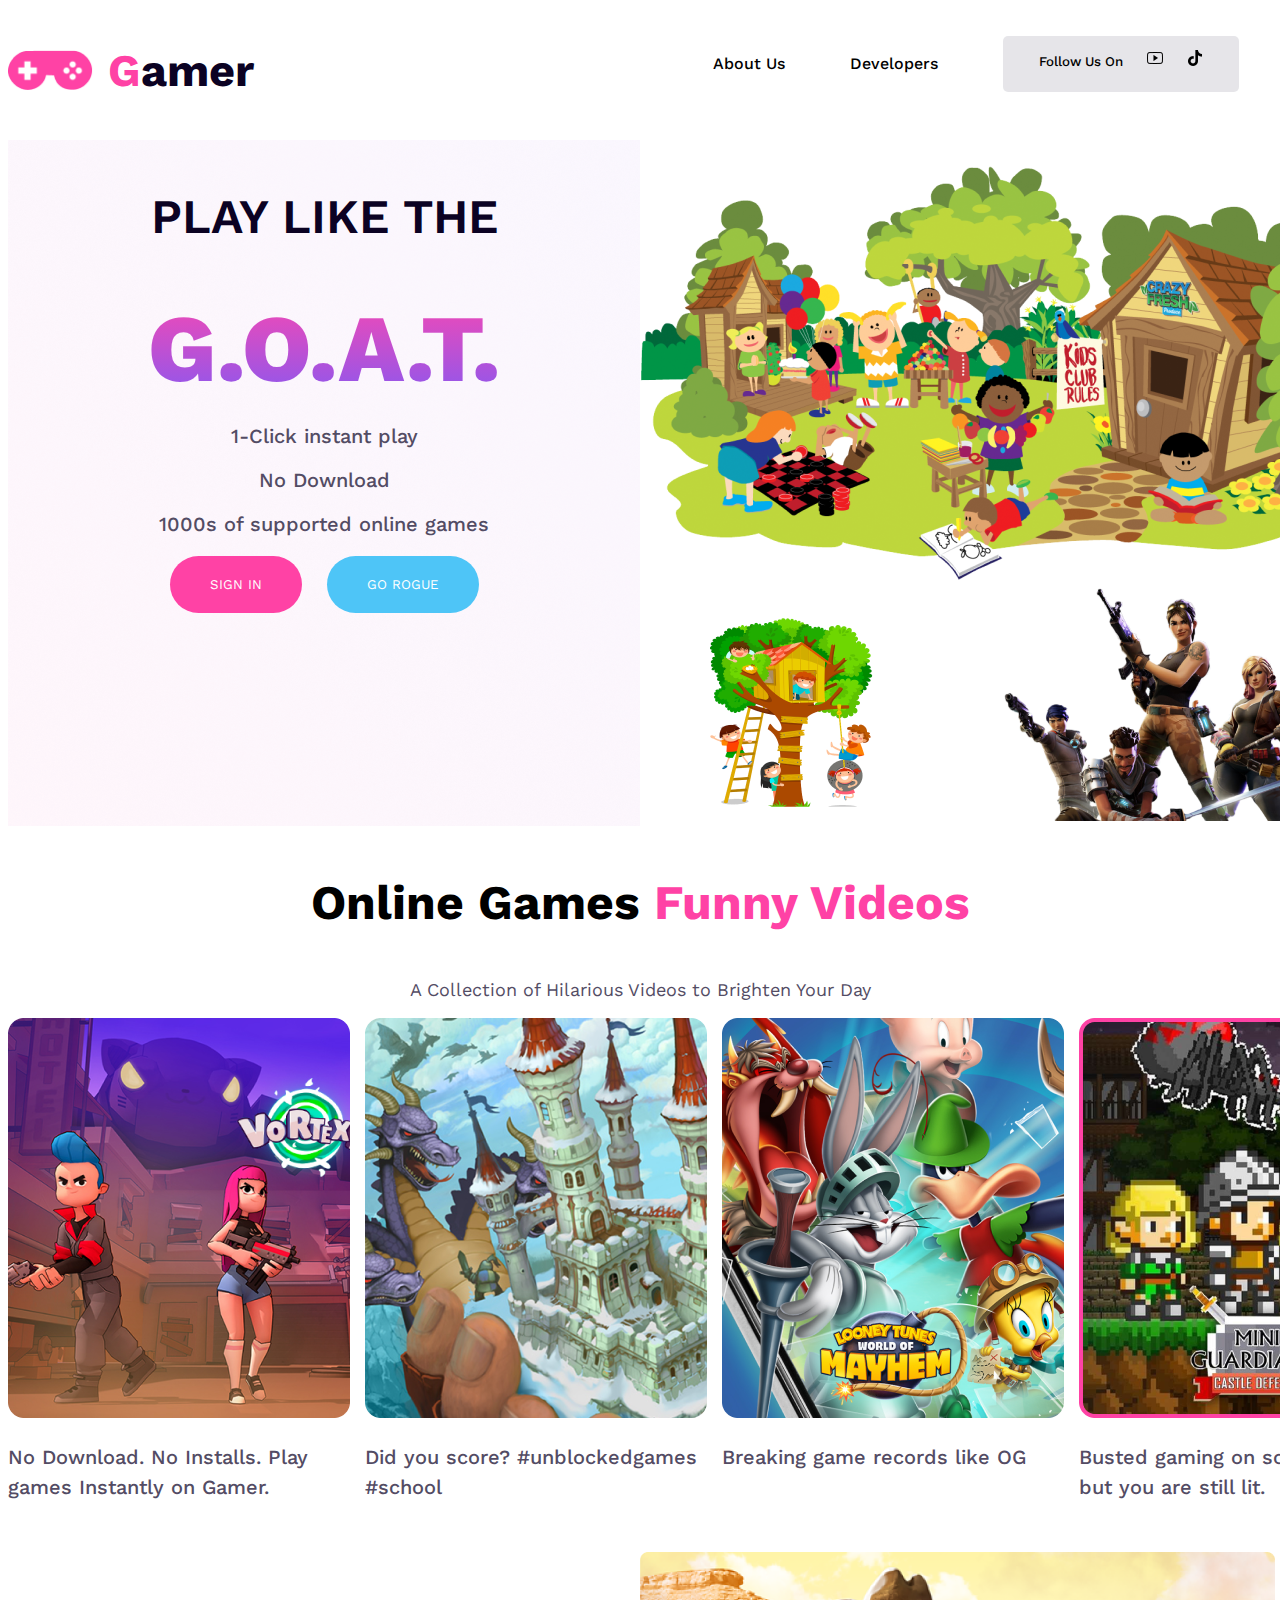
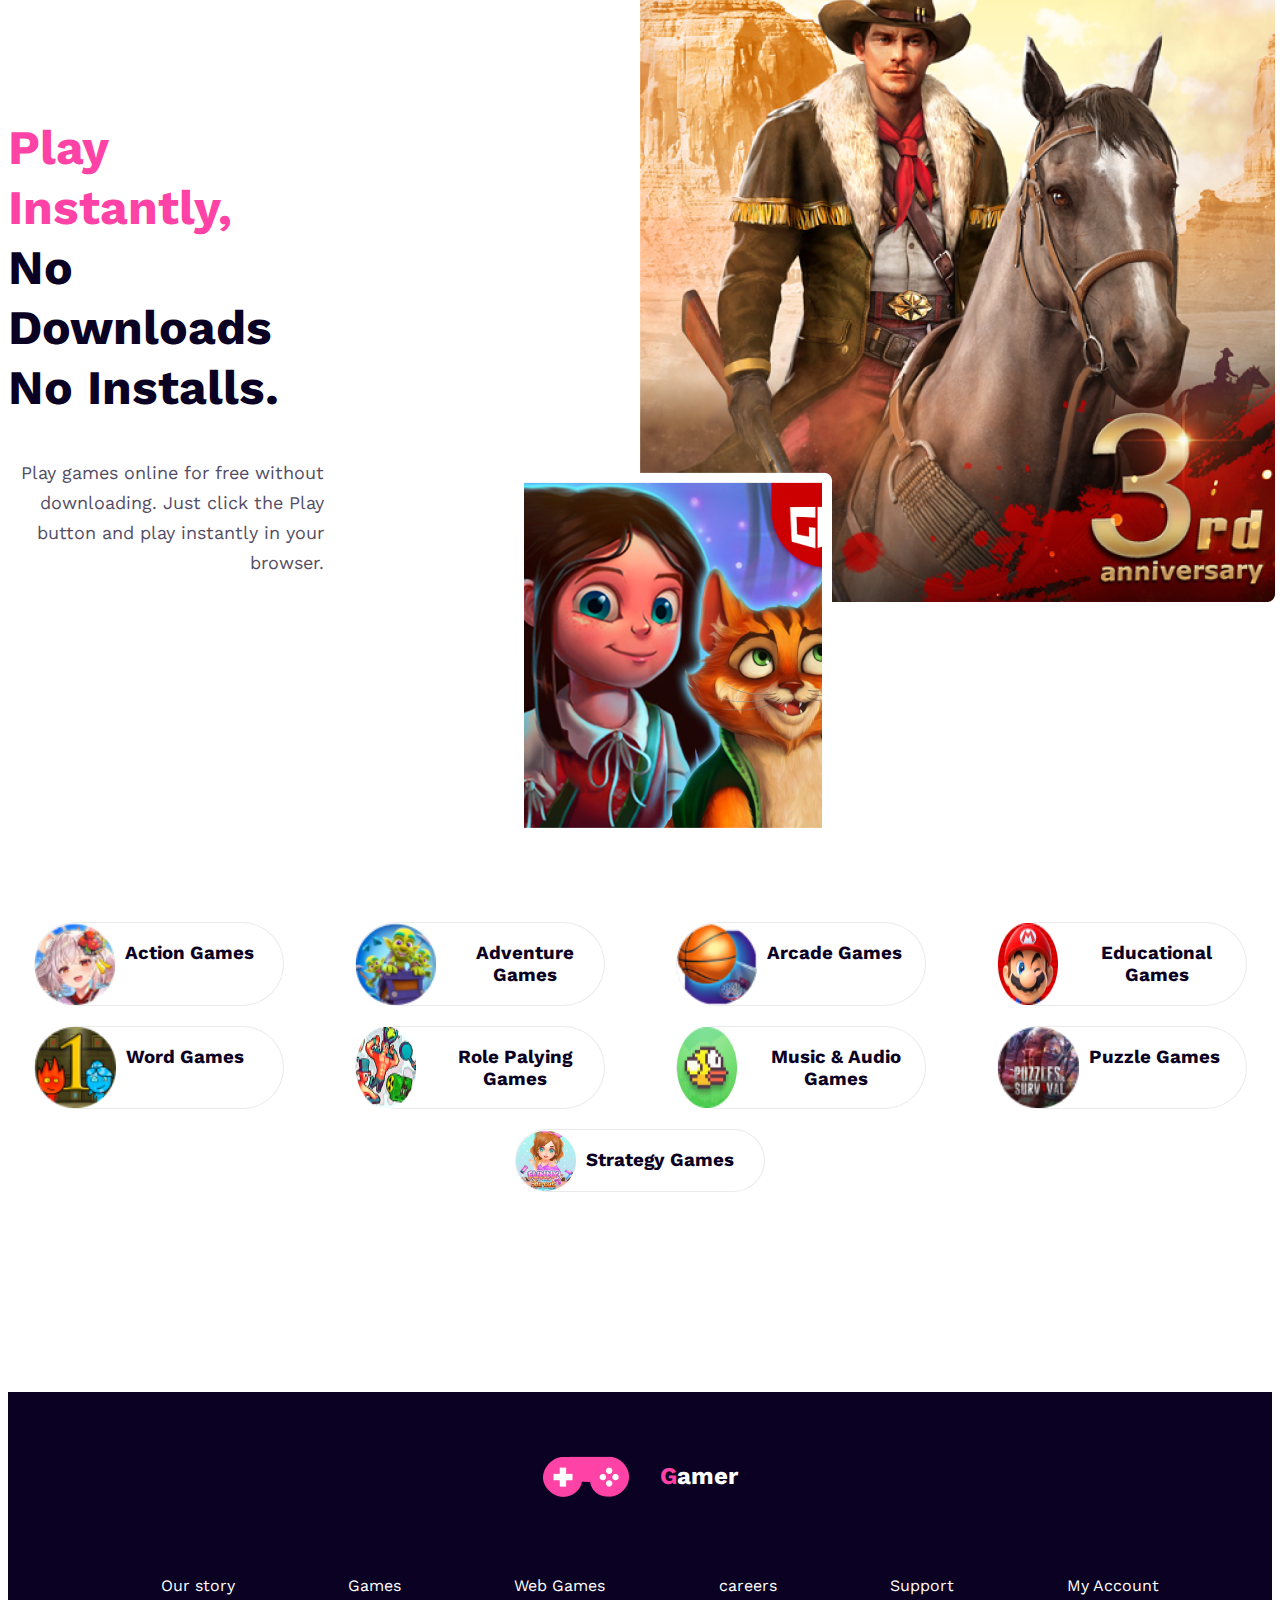
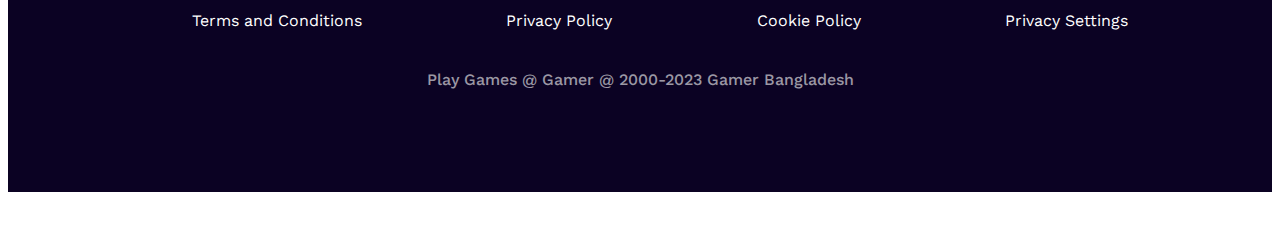
<file: index.html>
<!DOCTYPE html>
<html lang="en">

<head>
  <meta charset="UTF-8">
  <meta name="viewport" content="width=device-width, initial-scale=1.0">
  <title>B8A2 Gamer Zone</title>
  <link rel="stylesheet" href="./styles/gamers.css">
  <link rel="stylesheet" href="./styles/responsive.css">
  <link rel="shortcut icon" href="./images/icons/rsz_1frame.png" type="image/x-icon">
</head>

<body>
  <!-- Nav section start here -->
  <header>
    <nav class="navbar">
      <div class="logo-part">
        <img src="./images/Frame.png" alt="">
        <h2><span style="color:#FF42A5 ;">G</span>amer</h2>

      </div>
      <ul>
        <li>About Us</li>
        <li>Developers</li>
        <button class="nav-btn">Follow Us On
          <span><img src="./images/icons/youtube.png" alt=""></span>
          <span><img src="./images/icons/tik-tok.png" alt=""></span>
        </button>
      </ul>
    </nav>
    <!-- Nav section end here -->
  </header>
  <main>
    <section class="banner-container">
      <div class="banner-info">
        <h3>Play Like The</h3>
        <h1>G.O.A.T.</h1>
        <p>1-Click instant play</p>
        <p>No Download</p>
        <p>1000s of supported online games</p>
        <button class="primary-btn1">SIGN IN</button>
        <button class="primary-btn2">GO ROGUE</button>
      </div>
      <div class="banner-image">
        <img src="./images/Group 18.png" alt="">

      </div>
    </section>
    <!-- Banner section end here -->
    <!-- Online games section start here -->
    <section>
      <div class="games-section-title">
        <h3> <span style="color: black;">Online Games </span><span style="color: #FF42A5;"> Funny Videos</span></h3>
        <p>A Collection of Hilarious Videos to Brighten Your Day </p>
      </div>

      <div class="games-card-container">
        <div class="games-card"><img src="./images/Rectangle 4.png" alt="">
          <p>No Download. No Installs. Play games Instantly on Gamer.</p>
        </div>
        <div class="games-card">
          <img src="./images/Rectangle 5.png" alt="">
          <p>Did you score? #unblockedgames #school</p>
        </div>
        <div class="games-card">
          <img src="./images/Rectangle 6.png" alt="">
          <p>Breaking game records like OG</p>

          <!-- <img src="./images/icons/9057017_play_button_o_icon.png" alt="">
            <h3>Watch now</h3> -->

        </div>
        <div class="games-card">
          <img src="./images/Rectangle 7.png" alt="">
          <p>Busted gaming on school laptop, but you are still lit.</p>
        </div>
      </div>

    </section>
    <!-- Online games section end here -->
    <!--Games banner section start here -->
    <section class="games-banner">
      <div class="games-title">
        <h2><span style="color: #FF42A5;">Play Instantly,</span> <br>
          No Downloads
          No Installs.</h2>
        <p>Play games online for free without downloading. Just click the Play button and play instantly in your
          browser.</p>

      </div>
      <div class="games-images">
        <img src="./images/Rectangle 55.png" alt="">
        <img class="image-card" src="./images/Rectangle 78.png" alt="">
      </div>

    </section>
    <!--Games banner section end here -->

    <!-- Games collecton part start here -->
    <section>

      <div class="game-items">
        <div class="all-games">
          <img src="./images/Rectangle 11.png" alt="">
          <h3>Action Games</h3>
        </div>
        <div class="all-games">
          <img src="./images/Rectangle 12.png" alt="">
          <h3>Adventure Games</h3>
        </div>
        <div class="all-games">
          <img src="./images/Rectangle 13.png" alt="">
          <h3>Arcade Games</h3>
        </div>
        <div class="all-games">
          <img src="./images/Rectangle 14.png" alt="">
          <h3>Educational Games</h3>
        </div>
        <div class="all-games">
          <img src="./images/Rectangle 15.png" alt="">
          <h3>Word Games</h3>
        </div>
        <div class="all-games">
          <img src="./images/Rectangle 16.png" alt="">
          <h3>Role Palying Games</h3>
        </div>
        <div class="all-games">
          <img src="./images/Rectangle 17.png" alt="">
          <h3>Music & Audio Games</h3>
        </div>
        <div class="all-games">
          <img src="./images/Rectangle 18.png" alt="">
          <h3>Puzzle Games</h3>
        </div>
        <div class="all-games">
          <img src="./images/Rectangle 19.png" alt="">
          <h3>Strategy Games</h3>
        </div>


      </div>


    </section>
    <!-- Games collecton part end here -->

  </main>
  <footer class="footer-part">
    <div class="Heading">
      <img src="./images/Frame.png" alt="">
      <h2><span style="color:#FF42A5 ">G</span>amer</h2>
    </div>
    <ul>
      <li>Our story</li>
      <li>Games</li>
      <li>Web Games</li>
      <li>careers</li>
      <li>Support</li>
      <li>My Account</li>
    </ul>
    <div class="footer-logo">

      <ul>
        <li>Terms and Conditions</li>
        <li>Privacy Policy</li>
        <li>Cookie Policy</li>
        <li>Privacy Settings</li>
      </ul>
      <p>Play Games @ Gamer @ 2000-2023 Gamer Bangladesh</p>

  </footer>
</body>

</html>
</file>
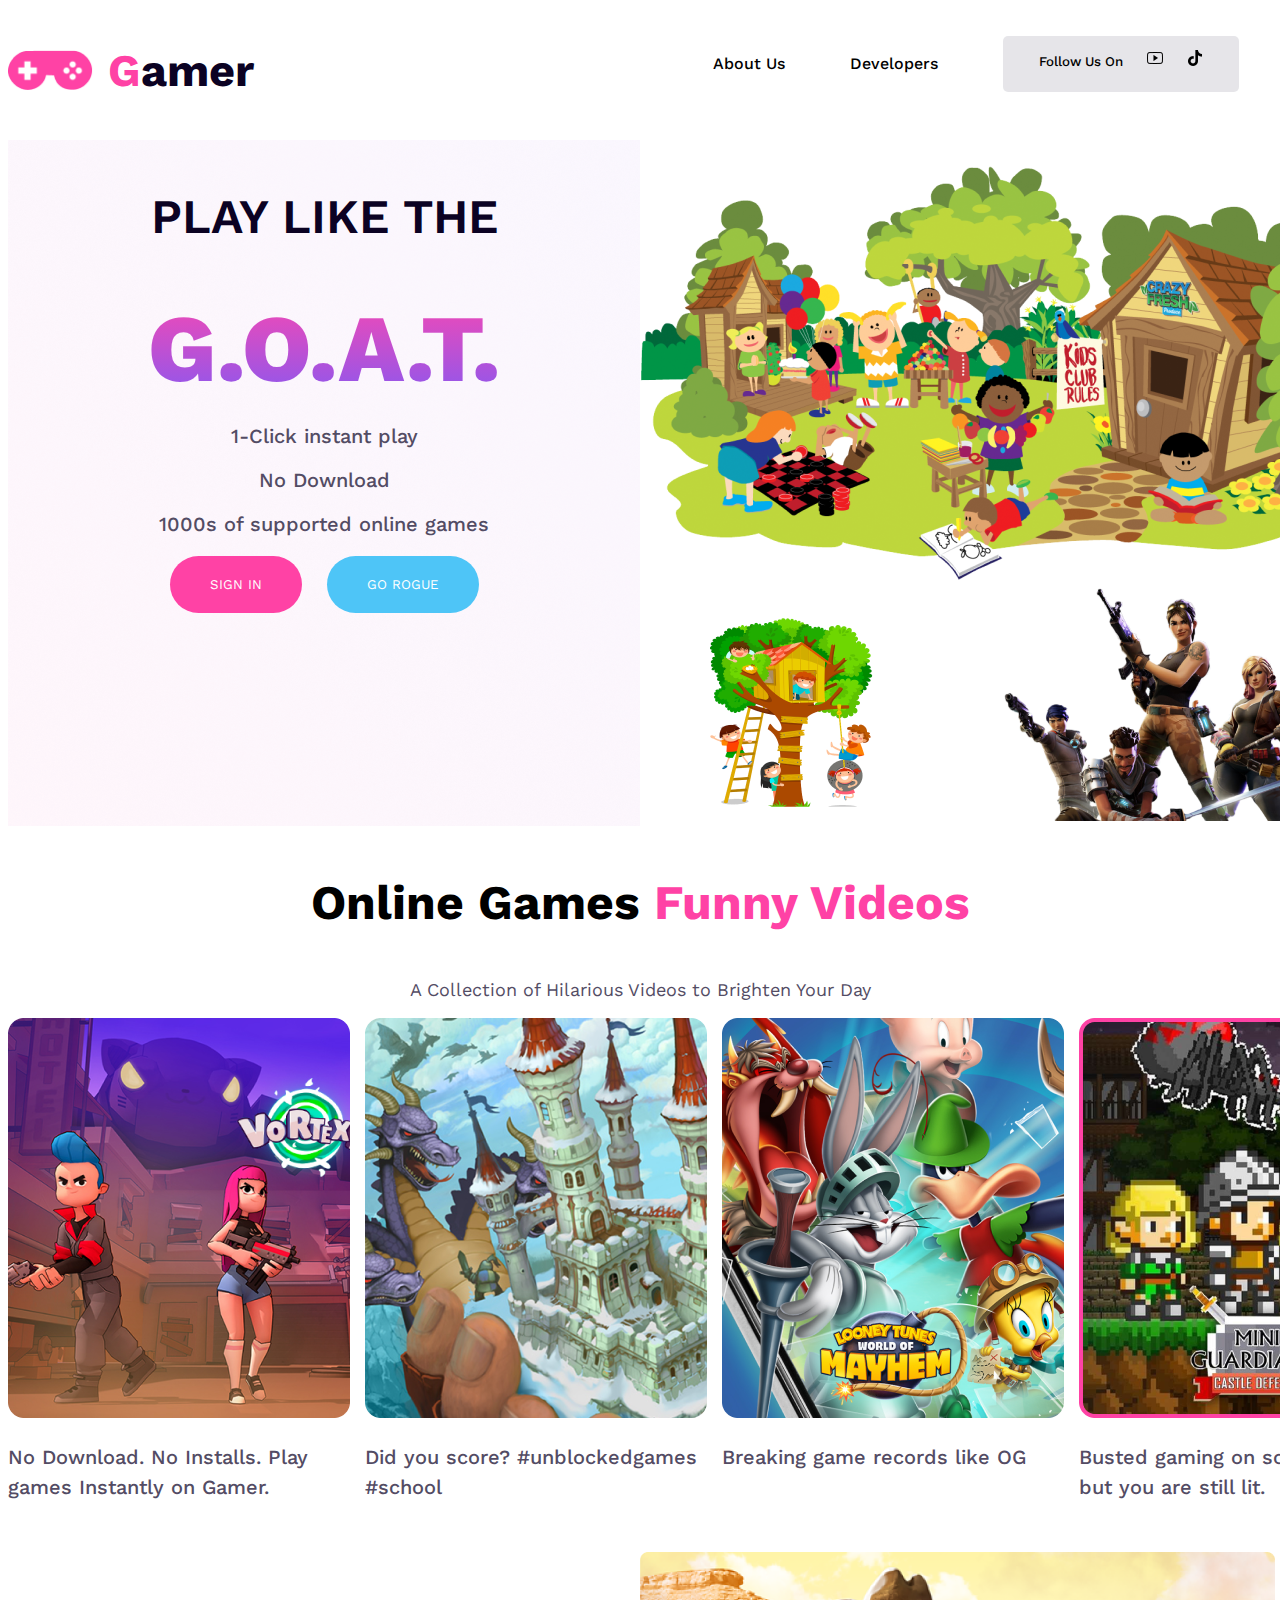
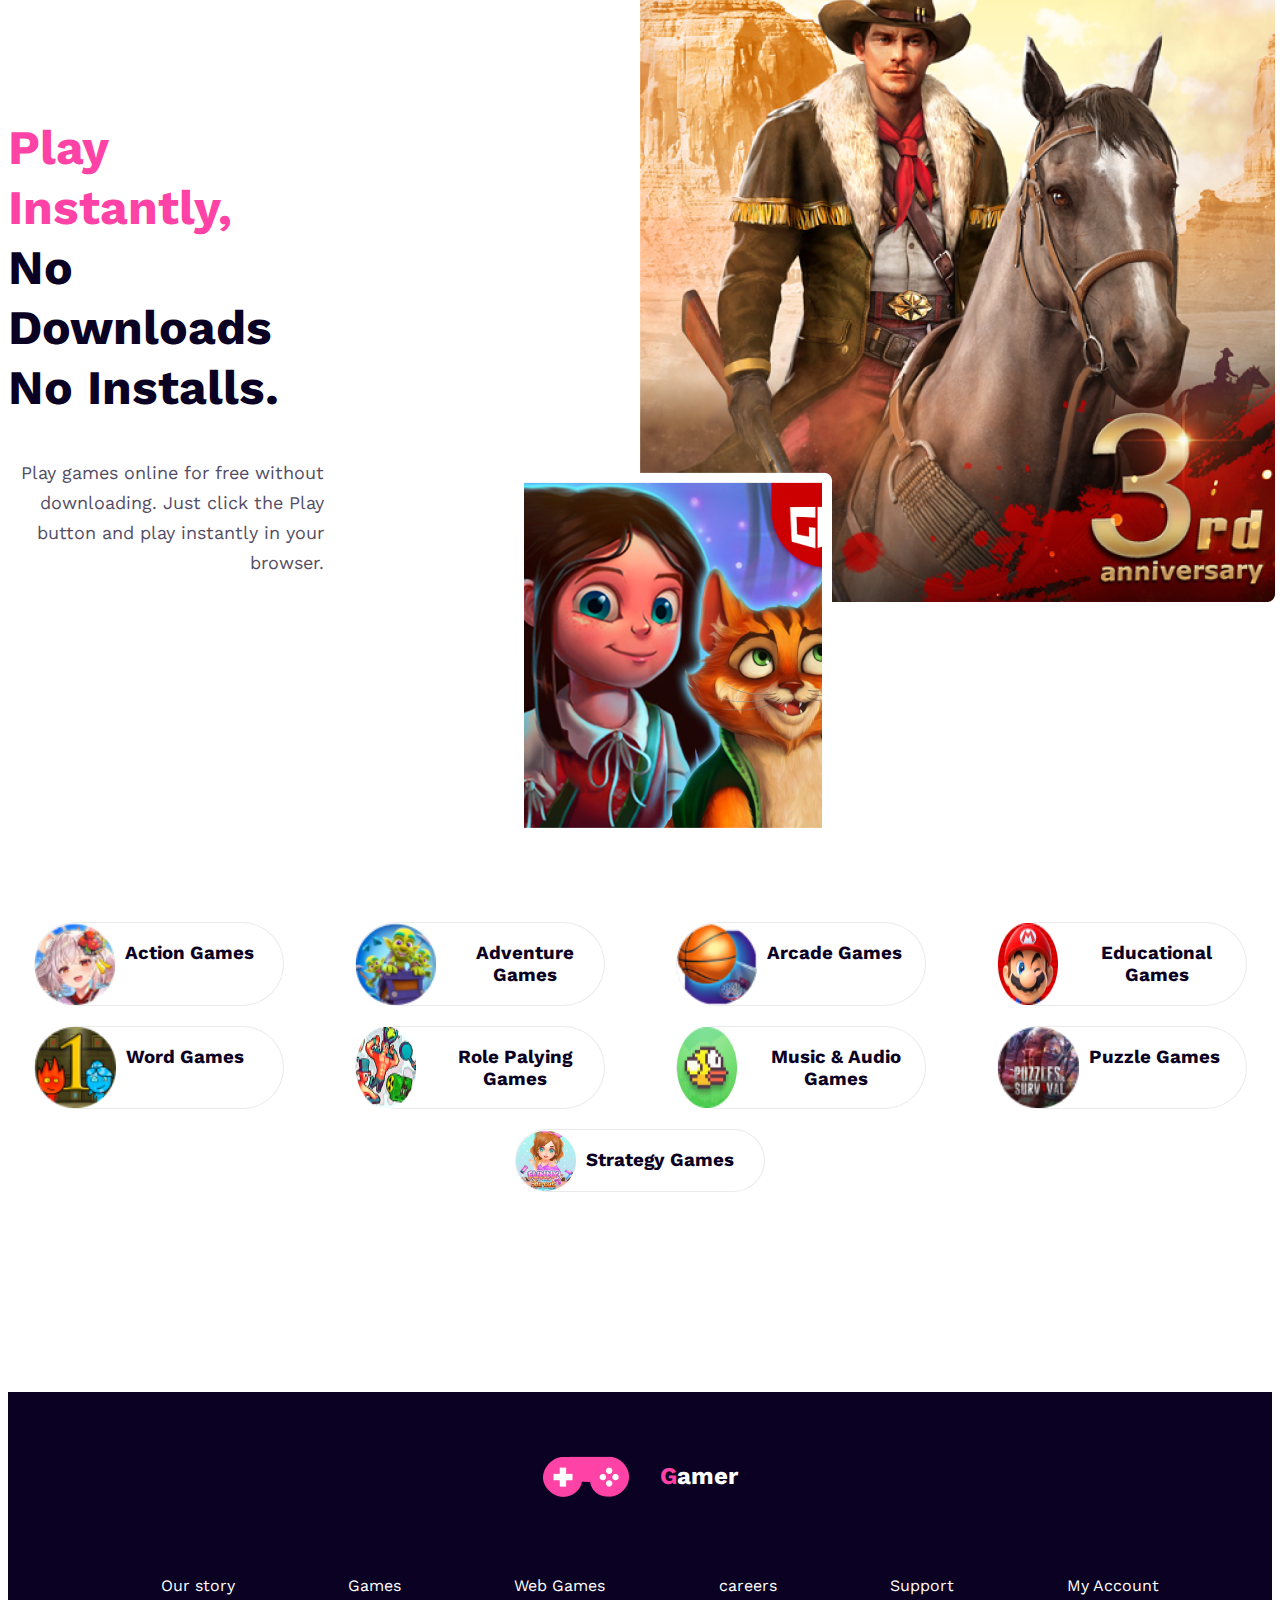
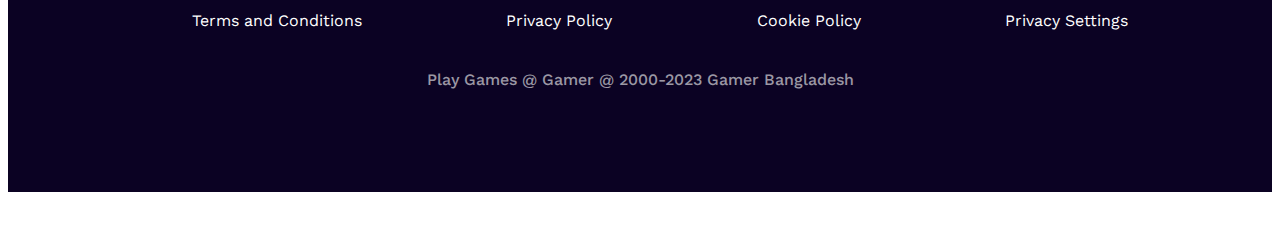
<file: b8a2-gamer-zone-website/index.html>
<!DOCTYPE html>
<html lang="en">

<head>
  <meta charset="UTF-8">
  <meta name="viewport" content="width=device-width, initial-scale=1.0">
  <title>B8A2 Gamer Zone</title>
  <link rel="stylesheet" href="./styles/gamers.css">
  <link rel="stylesheet" href="./styles/responsive.css">
  <link rel="shortcut icon" href="./images/icons/rsz_1frame.png" type="image/x-icon">
</head>

<body>
  <!-- Nav section start here -->
  <header>
    <nav class="navbar">
      <div class="logo-part">
        <img src="./images/Frame.png" alt="">
        <h2><span style="color:#FF42A5 ;">G</span>amer</h2>

      </div>
      <ul>
        <li>About Us</li>
        <li>Developers</li>
        <button class="nav-btn">Follow Us On
          <span><img src="./images/icons/youtube.png" alt=""></span>
          <span><img src="./images/icons/tik-tok.png" alt=""></span>
        </button>
      </ul>
    </nav>
    <!-- Nav section end here -->
  </header>
  <main>
    <section class="banner-container">
      <div class="banner-info">
        <h3>Play Like The</h3>
        <h1>G.O.A.T.</h1>
        <p>1-Click instant play</p>
        <p>No Download</p>
        <p>1000s of supported online games</p>
        <button class="primary-btn1">SIGN IN</button>
        <button class="primary-btn2">GO ROGUE</button>
      </div>
      <div class="banner-image">
        <img src="./images/Group 18.png" alt="">

      </div>
    </section>
    <!-- Banner section end here -->
    <!-- Online games section start here -->
    <section>
      <div class="games-section-title">
        <h3> <span style="color: black;">Online Games </span><span style="color: #FF42A5;"> Funny Videos</span></h3>
        <p>A Collection of Hilarious Videos to Brighten Your Day </p>
      </div>

      <div class="games-card-container">
        <div class="games-card"><img src="./images/Rectangle 4.png" alt="">
          <p>No Download. No Installs. Play games Instantly on Gamer.</p>
        </div>
        <div class="games-card">
          <img src="./images/Rectangle 5.png" alt="">
          <p>Did you score? #unblockedgames #school</p>
        </div>
        <div class="games-card">
          <img src="./images/Rectangle 6.png" alt="">
          <p>Breaking game records like OG</p>

          <!-- <img src="./images/icons/9057017_play_button_o_icon.png" alt="">
            <h3>Watch now</h3> -->

        </div>
        <div class="games-card">
          <img src="./images/Rectangle 7.png" alt="">
          <p>Busted gaming on school laptop, but you are still lit.</p>
        </div>
      </div>

    </section>
    <!-- Online games section end here -->
    <!--Games banner section start here -->
    <section class="games-banner">
      <div class="games-title">
        <h2><span style="color: #FF42A5;">Play Instantly,</span> <br>
          No Downloads
          No Installs.</h2>
        <p>Play games online for free without downloading. Just click the Play button and play instantly in your
          browser.</p>

      </div>
      <div class="games-images">
        <img src="./images/Rectangle 55.png" alt="">
        <img class="image-card" src="./images/Rectangle 78.png" alt="">
      </div>

    </section>
    <!--Games banner section end here -->

    <!-- Games collecton part start here -->
    <section>

      <div class="game-items">
        <div class="all-games">
          <img src="./images/Rectangle 11.png" alt="">
          <h3>Action Games</h3>
        </div>
        <div class="all-games">
          <img src="./images/Rectangle 12.png" alt="">
          <h3>Adventure Games</h3>
        </div>
        <div class="all-games">
          <img src="./images/Rectangle 13.png" alt="">
          <h3>Arcade Games</h3>
        </div>
        <div class="all-games">
          <img src="./images/Rectangle 14.png" alt="">
          <h3>Educational Games</h3>
        </div>
        <div class="all-games">
          <img src="./images/Rectangle 15.png" alt="">
          <h3>Word Games</h3>
        </div>
        <div class="all-games">
          <img src="./images/Rectangle 16.png" alt="">
          <h3>Role Palying Games</h3>
        </div>
        <div class="all-games">
          <img src="./images/Rectangle 17.png" alt="">
          <h3>Music & Audio Games</h3>
        </div>
        <div class="all-games">
          <img src="./images/Rectangle 18.png" alt="">
          <h3>Puzzle Games</h3>
        </div>
        <div class="all-games">
          <img src="./images/Rectangle 19.png" alt="">
          <h3>Strategy Games</h3>
        </div>


      </div>


    </section>
    <!-- Games collecton part end here -->

  </main>
  <footer class="footer-part">
    <div class="Heading">
      <img src="./images/Frame.png" alt="">
      <h2><span style="color:#FF42A5 ">G</span>amer</h2>
    </div>
    <ul>
      <li>Our story</li>
      <li>Games</li>
      <li>Web Games</li>
      <li>careers</li>
      <li>Support</li>
      <li>My Account</li>
    </ul>
    <div class="footer-logo">

      <ul>
        <li>Terms and Conditions</li>
        <li>Privacy Policy</li>
        <li>Cookie Policy</li>
        <li>Privacy Settings</li>
      </ul>
      <p>Play Games @ Gamer @ 2000-2023 Gamer Bangladesh</p>

  </footer>
</body>

</html>
</file>
<file: styles/gamers.css>
/* Work sans font */
@import url('https://fonts.googleapis.com/css2?family=Work+Sans:wght@400;500;600;700;800&display=swap');
*{
  box-sizing: border-box;
  font-family: 'Work Sans', sans-serif;
}
/* Nav section start here */
.navbar {
  max-width: 1440px;
  width: 100%;
  display: flex;
  height: 100px;
  margin: 20px auto;
  justify-content: space-between;
  
}
.logo-part{
  width: 50%;
  display: flex;
  align-items:center;


}
.logo-part img{
 height: 40px;
  object-fit: cover;
}
.logo-part h2{
 color: #0B0223; 
font-size: 45px;
font-weight: 700;
margin-left: 15px;
}

.navbar ul {
width: 50%;
display: flex;
justify-content: space-around;
  
}
.navbar ul li {
  list-style: none;
  padding-top: 18px;
  font-weight: 500;

}
.nav-btn{
  padding-bottom: 10px;
  height: 56px;
  width: 40%;
 border-radius: 5px;
 background: rgba(11, 2, 35, 0.10);
  text-align: center;
  font-weight: 500;
  border: none;
}
.nav-btn img {
  padding-left: 20px;
}
/* Nav section end here */
/* Banner section starts here */
.banner-container{
  max-width: 1440px;
  margin:0 auto;
  width: 100%;
  display: flex;
}
.banner-info{
  text-align: center;
  width: 50%;
 background-image:url(../images/Group\ 14.png);
}
.banner-info h3{
/* padding: 0 auto; */
color: #0B0223;
font-size: 48px;
font-weight: 600;
text-transform: uppercase; 
}
.banner-info h1{
  /* padding:0 auto; */
margin: auto;
font-size: 95px;
font-weight: 800;
background: linear-gradient(180deg, #F948B2 0%, #8758F1 100%);
background-clip: text;
-webkit-background-clip: text;
color: transparent;

}
.banner-image{
  width:50%;
}
.banner-info p {
color: #534C64;
font-size: 20px;
font-weight: 500;
}
.primary-btn1{
  color: #FFF;
  background-color:#FF42A5 ;
 font-size: 20px
  font-weight: 600;
 padding: 21px 40px;
 border-radius: 48px;
 border:none;
}
.primary-btn2{
  color: #FFF;
  background-color:#4EC5F7 ;
 font-size: 20px
  font-weight: 600;
 padding: 21px 40px;
 border-radius: 48px;
 border:none;
 margin-left:20px;
}
.games-section-title{
max-width: 1440px;
margin:0 auto;
text-align: center; 
}
.games-section-title h3{
 color: #FFF;
font-size: 48px;
font-weight: 700;l 
}
.games-section-title p {
color: #534C64;
font-size: 18px;
font-style: normal;
font-weight: 400;
}
.games-card-container{
 max-width: 1440px;
 margin: 0 auto;
 display: grid;
 grid-template-columns: repeat(4,1fr);
 gap: 15px;
}
.games-card-container p {
color: #534C64;
font-size: 20px;
font-style: normal;
font-weight: 500;
line-height: 30px
}
.games-card :hover {
cursor: pointer;
color: #FFF;
border-color: 1px solid #F948B2;

border-color:1px solid hsl(324, 94%, 63%);

}
/* Games card styles end here */
.games-banner{
 max-width: 1440px;
 margin: 30px auto;
 width: 100%;
 display: flex;
}
.games-title{
width: 50%;
margin:10% auto;

}
.games-title h2 {
  color: #0B0223;
font-size: 48px;
font-weight: 700;
line-height: 60px;
width: 50%;
}
.games-title p {
color: #534C64;
text-align: right;
font-size: 18px;
font-weight: 400;
line-height: 30px;
width: 50%;
}
.games-card :hover{
  cursor: pointer;
  border-color:1px solid #F948B2;
}

.games-images{
  width: 50%;
  position:relative;
}
.image-card{
position: absolute;
bottom: -15%;
left:-20%;
}
.game-items{
  max-width: 1440px;
  margin: 200px auto;
  width: 100%;
  display: flex;
  justify-content: space-around;
  flex-wrap: wrap;
  text-align: center;
  gap: 20px;
}
.all-games{
  color: #0B0223;
  display: flex;
  background-color:rgb(255, 255, 255);
  border-radius: 47px;
  width:250px;
  border: 1px solid rgba(36, 29, 29, 0.095) ;
}
 .all-games:hover{
  color: #ff42a4;
  cursor: pointer;
  border-color:1px solid#ff42a4;
  transition: 1.5ms;

}
.all-games h3 {
  padding-left: 10px;
}
.footer-part{
max-width: 1440px;
margin: 50px auto;
background-color: #0B0223;
height: 400px;
}
.Heading{
  color: #FFF;
  display: flex;
  justify-content: center;
  align-items: center;
  gap: 30px;
 padding:50px;

}
.footer-part ul ,.footer-logo ul{
  color: #FFF;
display: flex;
justify-content: space-evenly;
text-align: center;
}

.footer-part ul li,.footer-logo ul li {
  list-style: none;
}
.footer-logo p {
  color: rgba(255, 255, 255, 0.60);
text-align: center;
font-size: 16px;
font-weight: 500;
margin-top: 40px;
}
</file>
<file: styles/responsive.css>
@media screen and (max-width:786px) {
.navbar {
  margin-bottom: 100px;
}
.banner-container {
  flex-direction: column;
}
.banner-info {
  height:550px ;
  width: 700px;
  margin-left:20px ;
}

.games-card-container{
  display: grid;
  grid-template-columns:repeat(2,1fr) ;
}

.footer{
  margin-left: 100px;
}

}

@media screen and (max-width: 425px){

.navbar{
  flex-direction: column;
  height:200px ;
  width: 200px;
  align-items: center;
  margin-bottom: 120px;
}
.logo-part{
  width: 100%;

}
.navbar ul{
 flex-direction: column; 
 width:90%;

}
.navbar ul li{
  margin-left:15px ;
  margin-bottom: 10px;
}
.nav-btn{
width: 60%;
}
.banner-container{
  flex-direction: column;
}
.banner-info{
  width:350px;
  margin-left: 50px;
  margin-bottom: 50px;
}
.banner-image{
  width: 100%;
  margin-bottom: 250px;
}
.games-section-title h3 p {
  text-align: center;

}
.games-card-container{
margin-bottom: 100px;
grid-template-columns: repeat(1,1fr);
}
.games-card-container{
  margin-left: 10px;
  flex-direction: column;
}
.games-card{
  margin-left: 20px;
}
.game-items {
display: grid;
grid-template-columns:repeat(2,1fr) ;
margin-left: 40px;
gap: 5px;
} 
.games-banner{
  width: 100%;
  flex-direction: column;
}
.games-images{
position: absolute;
width: 100%;

}
.games-banner h2{
  width: 30px;
  font-size: 45px;
  margin-left: 10px;
}
.games-banner p{
  height: 50px;
   width: 200px;
   margin-bottom:100px;
}

}
</file>
<file: b8a2-gamer-zone-website/styles/gamers.css>
/* Work sans font */
@import url('https://fonts.googleapis.com/css2?family=Work+Sans:wght@400;500;600;700;800&display=swap');
*{
  box-sizing: border-box;
  font-family: 'Work Sans', sans-serif;
}
/* Nav section start here */
.navbar {
  max-width: 1440px;
  width: 100%;
  display: flex;
  height: 100px;
  margin: 20px auto;
  justify-content: space-between;
  
}
.logo-part{
  width: 50%;
  display: flex;
  align-items:center;


}
.logo-part img{
 height: 40px;
  object-fit: cover;
}
.logo-part h2{
 color: #0B0223; 
font-size: 45px;
font-weight: 700;
margin-left: 15px;
}

.navbar ul {
width: 50%;
display: flex;
justify-content: space-around;
  
}
.navbar ul li {
  list-style: none;
  padding-top: 18px;
  font-weight: 500;

}
.nav-btn{
  padding-bottom: 10px;
  height: 56px;
  width: 40%;
 border-radius: 5px;
 background: rgba(11, 2, 35, 0.10);
  text-align: center;
  font-weight: 500;
  border: none;
}
.nav-btn img {
  padding-left: 20px;
}
/* Nav section end here */
/* Banner section starts here */
.banner-container{
  max-width: 1440px;
  margin:0 auto;
  width: 100%;
  display: flex;
}
.banner-info{
  text-align: center;
  width: 50%;
 background-image:url(../images/Group\ 14.png);
}
.banner-info h3{
/* padding: 0 auto; */
color: #0B0223;
font-size: 48px;
font-weight: 600;
text-transform: uppercase; 
}
.banner-info h1{
  /* padding:0 auto; */
margin: auto;
font-size: 95px;
font-weight: 800;
background: linear-gradient(180deg, #F948B2 0%, #8758F1 100%);
background-clip: text;
-webkit-background-clip: text;
color: transparent;

}
.banner-image{
  width:50%;
}
.banner-info p {
color: #534C64;
font-size: 20px;
font-weight: 500;
}
.primary-btn1{
  color: #FFF;
  background-color:#FF42A5 ;
 font-size: 20px
  font-weight: 600;
 padding: 21px 40px;
 border-radius: 48px;
 border:none;
}
.primary-btn2{
  color: #FFF;
  background-color:#4EC5F7 ;
 font-size: 20px
  font-weight: 600;
 padding: 21px 40px;
 border-radius: 48px;
 border:none;
 margin-left:20px;
}
.games-section-title{
max-width: 1440px;
margin:0 auto;
text-align: center; 
}
.games-section-title h3{
 color: #FFF;
font-size: 48px;
font-weight: 700;l 
}
.games-section-title p {
color: #534C64;
font-size: 18px;
font-style: normal;
font-weight: 400;
}
.games-card-container{
 max-width: 1440px;
 margin: 0 auto;
 display: grid;
 grid-template-columns: repeat(4,1fr);
 gap: 15px;
}
.games-card-container p {
color: #534C64;
font-size: 20px;
font-style: normal;
font-weight: 500;
line-height: 30px
}
.games-card :hover {
cursor: pointer;
color: #FFF;
border-color: 1px solid #F948B2;

border-color:1px solid hsl(324, 94%, 63%);

}
/* Games card styles end here */
.games-banner{
 max-width: 1440px;
 margin: 30px auto;
 width: 100%;
 display: flex;
}
.games-title{
width: 50%;
margin:10% auto;

}
.games-title h2 {
  color: #0B0223;
font-size: 48px;
font-weight: 700;
line-height: 60px;
width: 50%;
}
.games-title p {
color: #534C64;
text-align: right;
font-size: 18px;
font-weight: 400;
line-height: 30px;
width: 50%;
}
.games-card :hover{
  cursor: pointer;
  border-color:1px solid #F948B2;
}

.games-images{
  width: 50%;
  position:relative;
}
.image-card{
position: absolute;
bottom: -15%;
left:-20%;
}
.game-items{
  max-width: 1440px;
  margin: 200px auto;
  width: 100%;
  display: flex;
  justify-content: space-around;
  flex-wrap: wrap;
  text-align: center;
  gap: 20px;
}
.all-games{
  color: #0B0223;
  display: flex;
  background-color:rgb(255, 255, 255);
  border-radius: 47px;
  width:250px;
  border: 1px solid rgba(36, 29, 29, 0.095) ;
}
 .all-games:hover{
  color: #ff42a4;
  cursor: pointer;
  border-color:1px solid#ff42a4;
  transition: 1.5ms;

}
.all-games h3 {
  padding-left: 10px;
}
.footer-part{
max-width: 1440px;
margin: 50px auto;
background-color: #0B0223;
height: 400px;
}
.Heading{
  color: #FFF;
  display: flex;
  justify-content: center;
  align-items: center;
  gap: 30px;
 padding:50px;

}
.footer-part ul ,.footer-logo ul{
  color: #FFF;
display: flex;
justify-content: space-evenly;
text-align: center;
}

.footer-part ul li,.footer-logo ul li {
  list-style: none;
}
.footer-logo p {
  color: rgba(255, 255, 255, 0.60);
text-align: center;
font-size: 16px;
font-weight: 500;
margin-top: 40px;
}
</file>
<file: b8a2-gamer-zone-website/styles/responsive.css>
@media screen and (max-width:786px) {
.navbar {
  margin-bottom: 100px;
}
.banner-container {
  flex-direction: column;
}
.banner-info {
  height:550px ;
  width: 700px;
  margin-left:20px ;
}

.games-card-container{
  display: grid;
  grid-template-columns:repeat(2,1fr) ;
}

.footer{
  margin-left: 100px;
}

}

@media screen and (max-width: 425px){

.navbar{
  flex-direction: column;
  height:200px ;
  align-items: center;
  margin-left: 10px;
  margin-bottom: 50px;
}
.navbar ul{
 flex-direction: column; 
 width:90%;
}
.navbar ul li{
  margin-left:10px ;
}
.banner-container{
  flex-direction: column;
}
.banner-info{
  width:350px;
  margin-left: 50px;
  margin-bottom: 50px;
}
.banner-image{
  width: 400px;
  height: 400px;
  margin-bottom: 250px;
}
..games-section-title h3 p {
  text-align: center;

}
.games-card-container{
margin-bottom: 100px;
grid-template-columns: repeat(1,1fr);
}
.games-card-container{
  margin-left: 10px;
  flex-direction: column;
}
.game-items {
display: grid;
grid-template-columns:repeat(2,1fr) ;
margin-left: 20px;
gap: 5px;
} 
.games-banner{
  flex-direction: column;
}
.games-banner h2{
  width: 30px;
  font-size: 45px;
  margin-left: 10px;
}
.games-banner p{
  height: 50px;
   width: 200px;
   margin-bottom:100px;
}
/* .games-images  img {
  width:400px;
}
.image-card img {
  width:50px ; */

}
</file>
